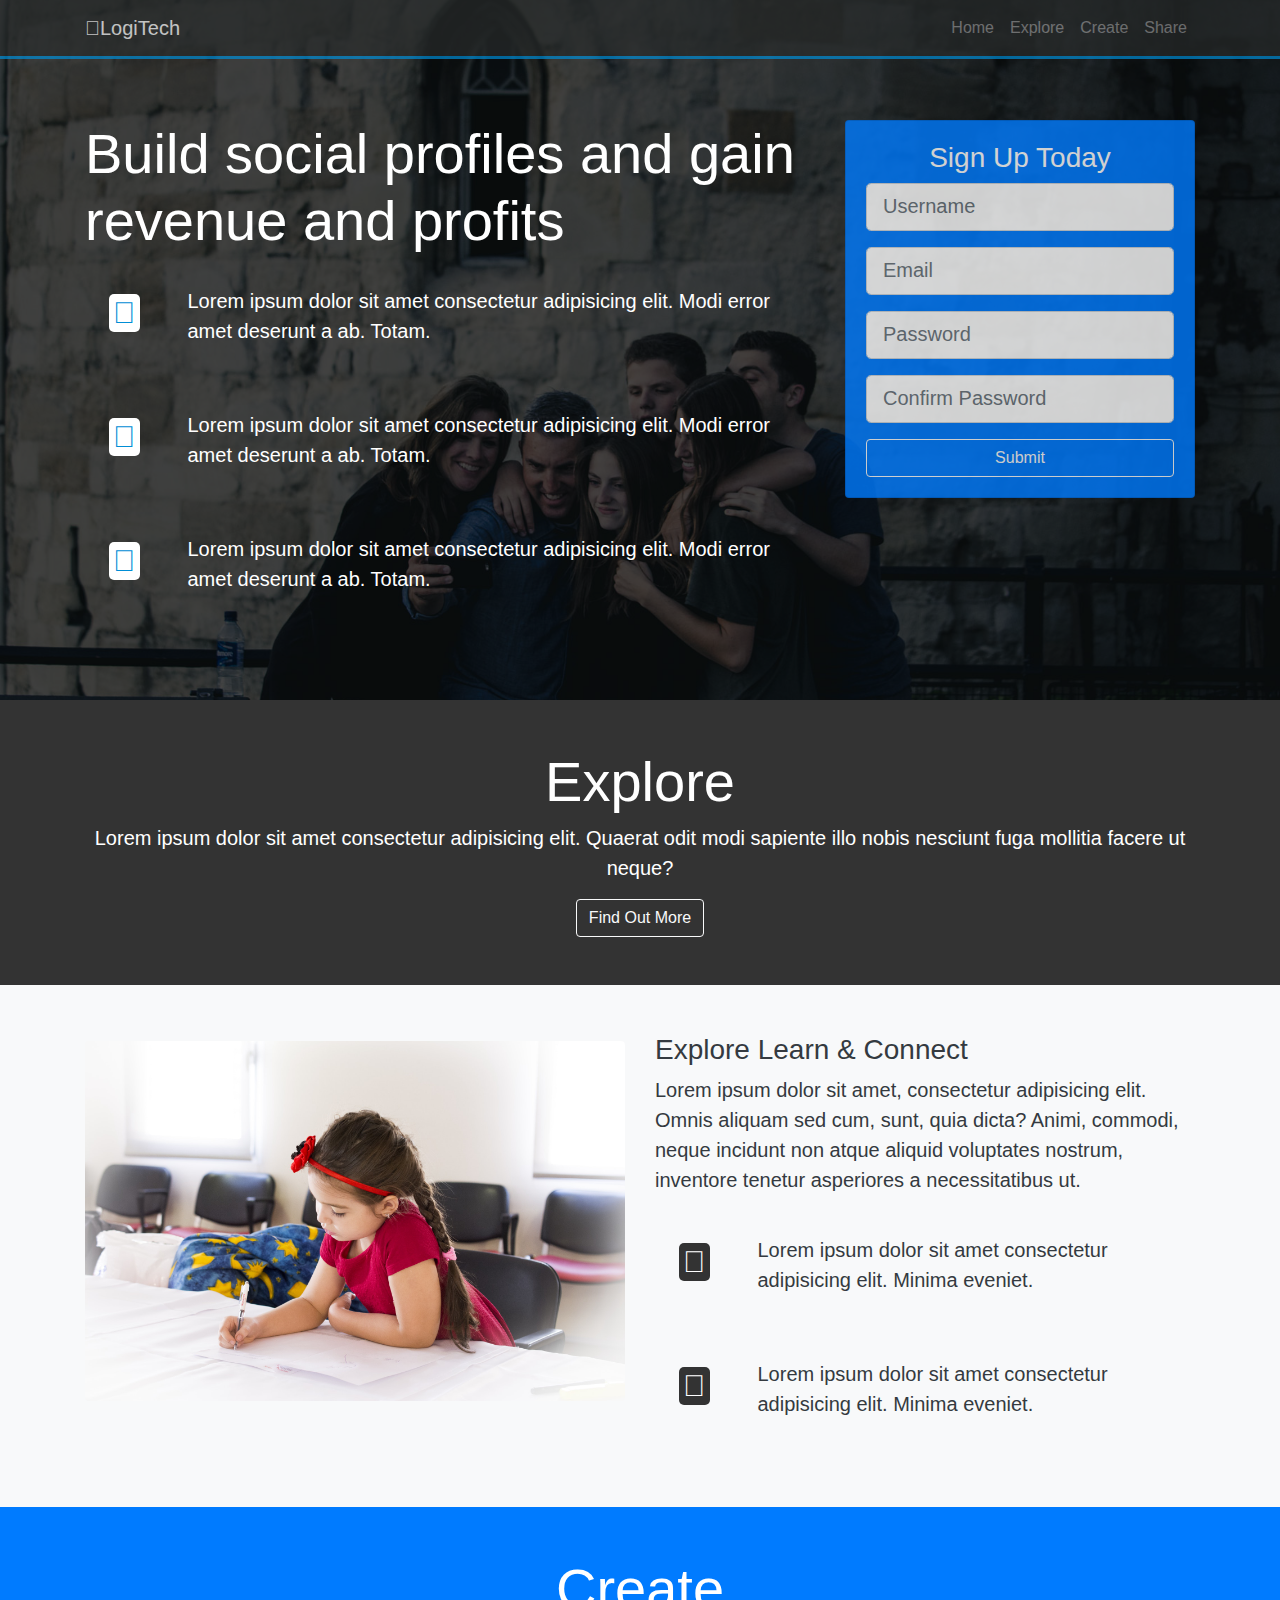
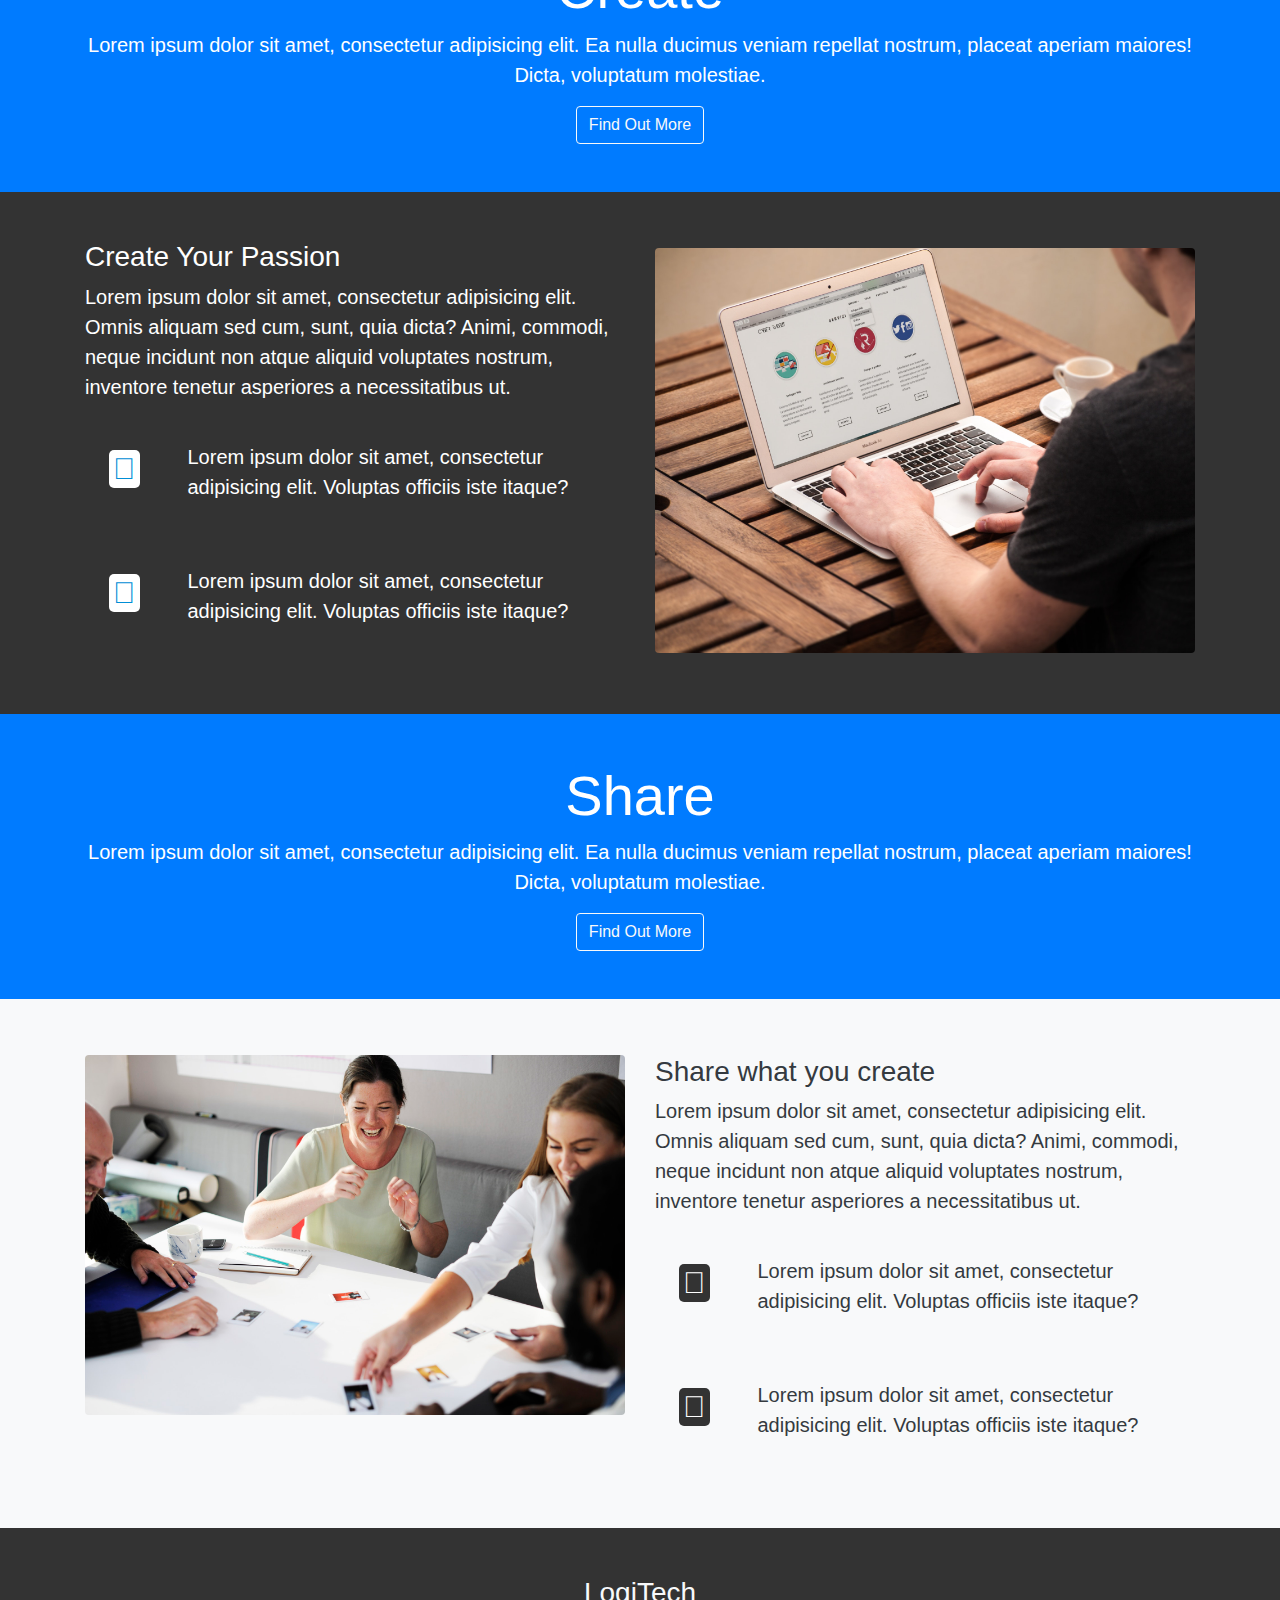
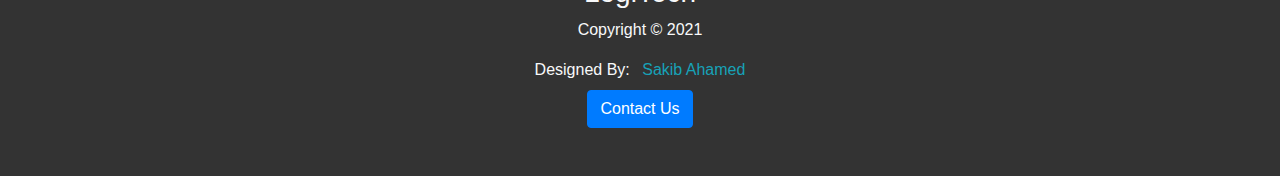
<file: index.html>
<!DOCTYPE html>
<html lang="en">
<head>
    <meta charset="UTF-8">
    <meta http-equiv="X-UA-Compatible" content="IE=edge">
    <meta name="viewport" content="width=device-width, initial-scale=1.0">
    <link rel="stylesheet" href="https://pro.fontawesome.com/releases/v5.10.0/css/all.css" integrity="sha384-AYmEC3Yw5cVb3ZcuHtOA93w35dYTsvhLPVnYs9eStHfGJvOvKxVfELGroGkvsg+p" crossorigin="anonymous"/>
    <link rel="stylesheet" href="css/bootstrap.css">
    <link rel="stylesheet" href="css/styles.css">
    <link rel="stylesheet" href="css/fontawesome.min.css">
    <link rel="stylesheet" href="css/navbar-fixed.css">
    <link rel="shortcut icon" href="img/apple-touch-icon.png" type="image/x-icon">

    <title>LogiTech</title>
</head>

<body>
    <nav class="navbar navbar-dark navbar-expand-md fixed-top">
        <div class="container">
            <a class="navbar-brand fas fa-font-awesome-logo-full" href="#home-section">LogiTech</a>
    
            <button class="navbar-toggler" type="button" data-toggle="collapse" data-target="#navbarNav">
                <span class="navbar-toggler-icon"></span>
            </button>
    
            <div class="collapse navbar-collapse" id="navbarNav">
                <ul class="navbar-nav ml-auto">
                    <li class="nav-item">
                        <a class="nav-link" href="#home-section">Home</a>
                    </li>
    
                    <li class="nav-item">
                        <a class="nav-link" href="#explore-head-section">Explore</a>
                    </li>
    
                    <li class="nav-item">
                        <a class="nav-link" href="#create-head-section">Create</a>
                    </li>
    
                    <li class="nav-item">
                        <a class="nav-link" href="#share-head-section">Share</a>
                    </li>
                </ul>
            </div><!-- .collapse end-->
        </div><!-- .container end -->        
    </nav>




    <!-- HEAD SECTION -->
    <section id="home-section">
        <div class="dark-overlay">
            <div class="home-inner">
                <div class="container">
                    <div class="row">
                        <div class="col-md-12 col-lg-8 d-none d-sm-block">
                            <h1 class="display-4">Build <strong>social profiles</strong>
                                and gain revenue and <strong>profits</strong>
                            </h1>

                            <div class="d-flex flex-row">
                                <div class="p-4 align-self-start mt-2">
                                    <i class="fa fa-check p-1"></i>
                                </div>

                                <div class="p-4 align-self-end">
                                    <p class="lead">Lorem ipsum dolor sit amet consectetur adipisicing elit. Modi error amet deserunt a ab. Totam.</p>
                                </div>
                            </div>

                            <div class="d-flex flex-row">
                                <div class="p-4 align-self-start mt-2">
                                    <i class="fa fa-check p-1"></i>
                                </div>

                                <div class="p-4 align-self-end">
                                    <p class="lead">Lorem ipsum dolor sit amet consectetur adipisicing elit. Modi error amet deserunt a ab. Totam.</p>
                                </div>
                            </div>

                            <div class="d-flex flex-row">
                                <div class="p-4 align-self-start mt-2">
                                    <i class="fa fa-check p-1"></i>
                                </div>

                                <div class="p-4 align-self-end">
                                    <p class="lead">Lorem ipsum dolor sit amet consectetur adipisicing elit. Modi error amet deserunt a ab. Totam.</p>
                                </div>
                            </div>
                        </div>


                        <div class="col-md-12 col-lg-4">
                            <div class="card bg-primary text-center card-form">
                                <div class="card-body">
                                    <h3>Sign Up Today</h3>
                                    <form>
                                        <div class="form-group">
                                            <input class="form-control form-control-lg" type="text" placeholder="Username" name="name">
                                        </div>

                                        <div class="form-group">
                                            <input class="form-control form-control-lg" type="email" placeholder="Email" name="email">
                                        </div>

                                        <div class="form-group">
                                            <input class="form-control form-control-lg" type="password" placeholder="Password" name="password">
                                        </div>

                                        <div class="form-group">
                                            <input class="form-control form-control-lg" type="password" placeholder="Confirm Password" name="c-password">
                                        </div>

                                        <input class="btn btn-outline-light btn-block" type="submit" value="Submit">

                                        
                                    </form>
                                </div>
                            </div>
                        </div>
                    </div>
                </div>
            </div>
        </div>
    </section>


    <!-- EXPLORE HEAD SECTION -->
    <section id="explore-head-section" class="text-center py-5">
        <div class="container">
            <div class="row">
                <div class="col-md-12">
                    <h2 class="display-4">Explore</h2>

                    <p class="lead">
                        Lorem ipsum dolor sit amet consectetur adipisicing elit. Quaerat odit modi sapiente illo nobis nesciunt fuga mollitia facere ut neque?
                    </p>

                    <a class="btn btn-outline-light" href="#">Find Out More</a>
                </div>
            </div>
        </div>
    </section>


    <!-- EXPLORE MAIN SECTION -->
    <section id="explore-main-section" class="bg-light py-5 text-dark">
        <div class="container">
            <div class="row">
                <div class="col-md-12 col-lg-6 my-2">
                    <img src="img/explore.jpeg" alt="explore" class="img-fluid rounded">
                </div>
                <div class="col-md-12 col-lg-6 text-dark">
                    <h3 class="">Explore Learn & Connect</h3>
                    <p class="lead">Lorem ipsum dolor sit amet, consectetur adipisicing elit. Omnis aliquam sed cum, sunt, quia dicta? Animi, commodi, neque incidunt non atque aliquid voluptates nostrum, inventore tenetur asperiores a necessitatibus ut.</p>

                    <div class="d-flex flex-row">
                        <div class="p-4 align-self-start">
                            <i class="fa fa-check mt-2"></i>
                        </div>
                        <div>
                            <p class="lead p-4 align-self-end">Lorem ipsum dolor sit amet consectetur adipisicing elit. Minima eveniet.</p>
                        </div>
                    </div>

                    <div class="d-flex flex-row">
                        <div class="p-4 align-self-start">
                            <i class="fa fa-check mt-2"></i>
                        </div>
                        <div>
                            <p class="lead p-4 align-self-end">Lorem ipsum dolor sit amet consectetur adipisicing elit. Minima eveniet.</p>
                        </div>
                    </div>
                </div>
            </div>
        </div>
    </section>



    <!-- CREATE HEAD SECTION -->
    <section id="create-head-section" class="py-5 text-center bg-primary">
        <div class="container">
            <h2 class="display-4">Create</h2>
            <p class="lead">Lorem ipsum dolor sit amet, consectetur adipisicing elit. Ea nulla ducimus veniam repellat nostrum, placeat aperiam maiores! Dicta, voluptatum molestiae.</p>

            <a class="btn btn-outline-light" href="#">Find Out More</a>
        </div>
    </section>


    <!-- CREATE MAIN SECTION -->
    <section id="create-main-section" class="py-5">
        <div class="container">
            <div class="row">
                <div class="col-md-12 col-lg-6">
                    <h3>Create Your Passion</h3>
                    <p class="lead">Lorem ipsum dolor sit amet, consectetur adipisicing elit. Omnis aliquam sed cum, sunt, quia dicta? Animi, commodi, neque incidunt non atque aliquid voluptates nostrum, inventore tenetur asperiores a necessitatibus ut.
                    </p>

                    <div class="d-flex flex-row">
                        <div class="p-4 mt-2 align-self-start">
                            <i class="fa fa-check p-1"></i>
                        </div>
                        <div class="p-4 align-self-end">
                            <p class="lead">Lorem ipsum dolor sit amet, consectetur adipisicing elit. Voluptas officiis iste itaque? </p>
                        </div>
                    </div>

                    <div class="d-flex flex-row">
                        <div class="p-4 mt-2 align-self-start">
                            <i class="fa fa-check p-1"></i>
                        </div>
                        <div class="p-4 align-self-end">
                            <p class="lead">Lorem ipsum dolor sit amet, consectetur adipisicing elit. Voluptas officiis iste itaque? </p>
                        </div>
                    </div>
                </div>
                <div class="col-md-12 col-lg-6">
                    <img src="img/create.jpeg" alt="Create Your Passion" class="img-fluid mt-2 rounded">
                </div>
            </div>
        </div>
    </section>






    <!-- SHARE HEAD SECTION -->
    <section id="share-head-section" class="bg-primary text-center py-5">
        <div class="container">
            <h3 class="display-4">
                Share
            </h3>

            <p class="lead">
                Lorem ipsum dolor sit amet, consectetur adipisicing elit. Ea nulla ducimus veniam repellat nostrum, placeat aperiam maiores! Dicta, voluptatum molestiae.
            </p>

            <a class="btn btn-outline-light" href="">Find Out More</a>
        </div>
    </section>


    <!-- SHARE MAIN SECTION -->
    <section id="share-main-section" class="py-5 bg-light text-dark">
        <div class="container">
            <div class="row">
                <div class="col-md-12 col-lg-6">
                    <img class="img-fluid mt-2 rounded" src="img/share.jpeg" alt="">
                </div>
                <div class="col-md-12 col-lg-6 mt-2">
                    <h3>Share what you create</h3>
                    <p class="lead">Lorem ipsum dolor sit amet, consectetur adipisicing elit. Omnis aliquam sed cum, sunt, quia dicta? Animi, commodi, neque incidunt non atque aliquid voluptates nostrum, inventore tenetur asperiores a necessitatibus ut.</p>
    
                    <div class="d-flex flex-row">
                        <div class="p-4 mt-2 align-self-start">
                            <i class="fa fa-check p-1"></i>
                        </div>
    
                        <div class="p-4 align-self-end">
                            <p class="lead">Lorem ipsum dolor sit amet, consectetur adipisicing elit. Voluptas officiis iste itaque? </p>
                        </div>
                    </div>
    
                    <div class="d-flex flex-row">
                        <div class="p-4 mt-2 align-self-start">
                            <i class="fa fa-check p-1"></i>
                        </div>
    
                        <div class="p-4 align-self-end">
                            <p class="lead">Lorem ipsum dolor sit amet, consectetur adipisicing elit. Voluptas officiis iste itaque? </p>
                        </div>
                    </div>
                </div>
            </div>
        </div>
    </section>



    <!-- FOOTER SECTION -->
    <footer id="footer-section" class="text-center text-light py-5">
        <div class="container">
            <div class="row">
                <div class="col-md-12">
                    <h3>LogiTech</h3>
                    <p>Copyright &copy; 2021</p>
                    <span>Designed By: <a class="ml-2 text-info" href="#" target="_blank">Sakib Ahamed</a></span>
                    <br>
                    <button class="btn btn-primary mt-2" data-toggle="modal" data-target="#contactModal">Contact Us</button>
                </div>
            </div>
        </div>
    </footer>


    <!-- CONTACT US MODAL -->
    <div class="modal" id="contactModal">
        <div class="container">
            <div class="modal-dialog">
                <div class="modal-content bg-dark">
                    <div class="modal-header">
                        <h3>Contact Us</h3>
                        <button class="close text-light" data-dismiss="modal">
                            &times;
                        </button>
                    </div>

                    <div class="modal-body">
                        <form action="https://formspree.io/f/xqkwarba" method="POST">
                            <div class="form-group">
                                <label for="name">Name</label>
                                <input type="text" id="name" class="form-control" name="Name">
                            </div>

                            <div class="form-group">
                                <label for="email">Email</label>
                                <input type="email" id="email" class="form-control" name="Email">
                            </div>

                            <div class="form-group">
                                <label for="message">Message</label>
                                <textarea class="form-control" name="Message" id="message"></textarea>
                            </div>

                            <input type="submit" value="Send" class="btn btn-primary">
                        </form>
                    </div>
                </div>
            </div>
        </div>
    </div>













    <script src="js/jquery.min.js"></script>
    <script src="js/popper.min.js"></script>
    <script src="js/bootstrap.min.js"></script>
    <script src="js/navbar-fixed.js"></script>
</body>
</html>
</file>
<file: css/styles.css>
body {
  background: #333;
  color: #fff;
}

.navbar {
  border-bottom: 3px solid #008ed6;
  background: #292b2c;
  opacity: 0.7;
}

#home-section {
  background: url("../img/home.jpg") no-repeat center top;
  background-size: cover;
  background-attachment: fixed;
  min-height: 700px;
}

#home-section .dark-overlay {
  background: rgba(0, 0, 0, 0.7);
  min-height: 700px;
}

#home-section .fa {
  background: #fff;
  color: #008ed6;
  font-size: 30px;
  border-radius: 5px;
}

#home-section .card-form {
  opacity: 0.8;
}

#home-section .home-inner {
  padding-top: 120px;
}

#explore-main-section .fa {
  font-size: 30px;
  background: #333;
  color: #fff;
  border-radius: 5px;
  padding: 4px;
}

#create-main-section .fa {
  font-size: 30px;
  background: #fff;
  color: #008ed6;
  border-radius: 5px;
}

#share-main-section .fa {
  font-size: 30px;
  background: #333;
  color: #fff;
  border-radius: 5px;
}

@media (max-width: 768px) {
  #home-section h1 {
    font-size: 36px;
  }
}
/*# sourceMappingURL=styles.css.map */
</file>
<file: css/navbar-fixed.css>
html, body {
  height: 100%;
}

.container-fluid > .container, .container > .row {
  height: 100%;
}

/* nav */
nav {
  min-height: 3.5rem;
}
nav.fixed-top {
  padding: 0.5rem;
}
nav.bg-primary li a {
  color: #fff !important;
}
nav li a.active {
  padding: .2rem .4rem;
  color: #0275d8 !important;
  background-color: #fff;
  border-radius: .2rem;
  margin: .3rem 0.6rem;
}
nav .navbar-collapse.collapsing ul,
nav .navbar-collapse.show ul {
  margin-top: 3rem;
}
nav .navbar-collapse.collapsing li a,
nav .navbar-collapse.show li a  {
  padding: 0.5rem;
}

nav .navbar-collapse.show li a.active  {
  margin: 0;
}

.navbar-toggler {
  border: 0;
}

.bg-primary {
  color: #fff;
}
</file>
